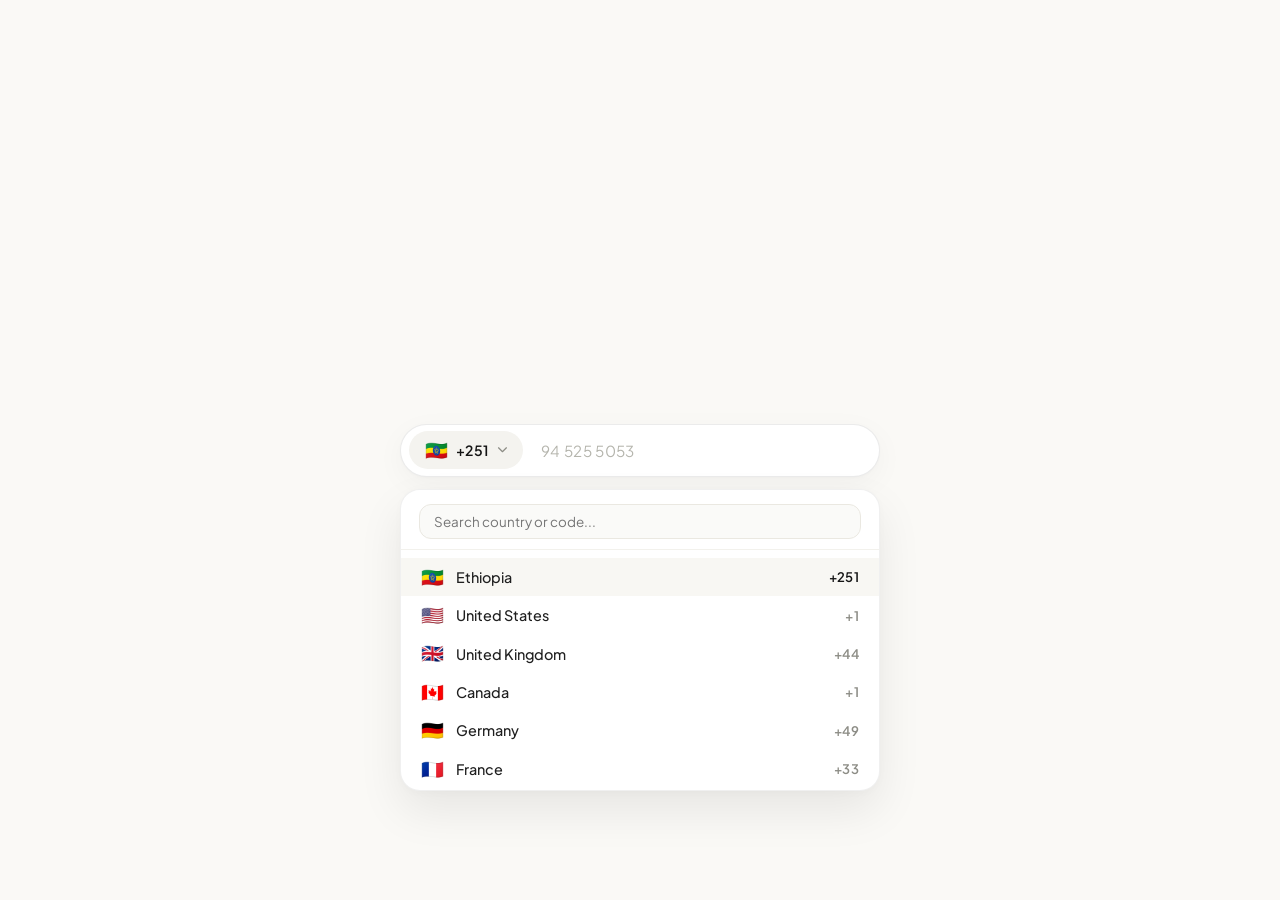
<file: bb/phone-input-preview.html>
<!DOCTYPE html>
<html lang="en">

<head>
    <meta charset="UTF-8">
    <meta name="viewport" content="width=device-width, initial-scale=1.0">
    <title>Luxury International Phone Input | SURA Photography</title>

    <!-- Fonts -->
    <link rel="preconnect" href="https://fonts.googleapis.com">
    <link rel="preconnect" href="https://fonts.gstatic.com" crossorigin>
    <link
        href="https://fonts.googleapis.com/css2?family=Cormorant+Garamond:ital,wght@0,300;0,400;0,600;1,400&family=Montserrat:wght@300;400;500;600&family=Plus+Jakarta+Sans:wght@300;400;500;600&display=swap"
        rel="stylesheet">
    <link rel="stylesheet" href="https://cdnjs.cloudflare.com/ajax/libs/font-awesome/6.5.1/css/all.min.css">

    <style>
        * {
            box-sizing: border-box;
            margin: 0;
            padding: 0;
        }

        body {
            background-color: #faf9f6;
            font-family: 'Plus Jakarta Sans', -apple-system, BlinkMacSystemFont, sans-serif;
            min-height: 100vh;
            display: flex;
            flex-direction: column;
            align-items: center;
            justify-content: center;
            padding: 40px 20px;
            color: #141414;
        }

        .component-stage {
            width: 100%;
            max-width: 480px;
            position: relative;
        }

        /* Main Pill Bar */
        .luxury-phone-bar {
            display: flex;
            align-items: center;
            background: #ffffff;
            border: 1px solid rgba(0, 0, 0, 0.08);
            border-radius: 50px;
            padding: 6px 8px 6px 8px;
            box-shadow: 0 8px 30px rgba(0, 0, 0, 0.04), 0 1px 3px rgba(0, 0, 0, 0.02);
            transition: all 0.25s cubic-bezier(0.16, 1, 0.3, 1);
        }

        .luxury-phone-bar:focus-within,
        .luxury-phone-bar.active {
            border-color: #141414;
            box-shadow: 0 12px 35px rgba(0, 0, 0, 0.08);
        }

        /* Country Selector Pill */
        .country-selector-btn {
            display: inline-flex;
            align-items: center;
            gap: 8px;
            background: #f4f3ef;
            border: none;
            padding: 10px 16px;
            border-radius: 40px;
            font-family: 'Plus Jakarta Sans', sans-serif;
            font-size: 0.88rem;
            font-weight: 600;
            color: #141414;
            cursor: pointer;
            transition: all 0.2s ease;
            user-select: none;
            flex-shrink: 0;
        }

        .country-selector-btn:hover {
            background: #eae8e1;
        }

        .country-flag {
            font-size: 1.15rem;
            line-height: 1;
            display: inline-block;
        }

        .country-code-text {
            letter-spacing: 0.02em;
        }

        .chevron-icon {
            font-size: 0.65rem;
            color: #8c8c85;
            transition: transform 0.25s ease;
        }

        .country-selector-btn.open .chevron-icon {
            transform: rotate(180deg);
        }

        /* Phone Text Input */
        .phone-text-input {
            flex: 1;
            border: none;
            outline: none;
            background: transparent;
            padding: 10px 18px;
            font-family: 'Plus Jakarta Sans', sans-serif;
            font-size: 0.95rem;
            font-weight: 500;
            color: #141414;
            letter-spacing: 0.04em;
        }

        .phone-text-input::placeholder {
            color: #b5b5ad;
            font-weight: 400;
            letter-spacing: 0.02em;
        }

        /* Dropdown Panel */
        .countries-dropdown {
            position: absolute;
            top: calc(100% + 12px);
            left: 0;
            right: 0;
            background: #ffffff;
            border: 1px solid rgba(0, 0, 0, 0.06);
            border-radius: 20px;
            box-shadow: 0 20px 45px rgba(0, 0, 0, 0.08), 0 2px 8px rgba(0, 0, 0, 0.02);
            overflow: hidden;
            z-index: 100;
            max-height: 320px;
            display: flex;
            flex-direction: column;
            animation: dropdownFade 0.22s cubic-bezier(0.16, 1, 0.3, 1) forwards;
        }

        @keyframes dropdownFade {
            from {
                opacity: 0;
                transform: translateY(-8px);
            }

            to {
                opacity: 1;
                transform: translateY(0);
            }
        }

        /* Search Bar inside Dropdown */
        .dropdown-search-wrap {
            padding: 14px 18px 10px;
            border-bottom: 1px solid #f2f1ec;
        }

        .dropdown-search-input {
            width: 100%;
            border: 1px solid #eae8e1;
            background: #fafaf8;
            padding: 8px 14px;
            border-radius: 12px;
            font-size: 0.84rem;
            outline: none;
            font-family: inherit;
        }

        .dropdown-search-input:focus {
            border-color: #141414;
            background: #ffffff;
        }

        /* Country List Items */
        .country-items-list {
            overflow-y: auto;
            padding: 8px 0;
            max-height: 240px;
        }

        .country-items-list::-webkit-scrollbar {
            width: 5px;
        }

        .country-items-list::-webkit-scrollbar-thumb {
            background: #dedcd5;
            border-radius: 10px;
        }

        .country-item {
            display: flex;
            align-items: center;
            justify-content: space-between;
            padding: 10px 20px;
            cursor: pointer;
            transition: background 0.15s ease;
            font-size: 0.9rem;
        }

        .country-item:hover,
        .country-item.selected {
            background: #f8f7f3;
        }

        .country-item-left {
            display: flex;
            align-items: center;
            gap: 12px;
        }

        .country-item-name {
            font-weight: 500;
            color: #1f1f1f;
        }

        .country-item-dial {
            font-size: 0.82rem;
            font-weight: 600;
            color: #8c8c85;
            letter-spacing: 0.02em;
        }

        .country-item.selected .country-item-dial {
            color: #141414;
        }
    </style>
</head>

<body>

    <div class="component-stage">
        <!-- Single Horizontal Pill-Shaped Input -->
        <div class="luxury-phone-bar" id="phoneBar">
            <button type="button" class="country-selector-btn" id="countrySelectorBtn" aria-expanded="true">
                <span class="country-flag" id="currentFlag">🇪🇹</span>
                <span class="country-code-text" id="currentDialCode">+251</span>
                <i class="fa-solid fa-chevron-down chevron-icon"></i>
            </button>

            <input type="tel" class="phone-text-input" id="phoneInput" placeholder="94 525 5053" autocomplete="tel">
        </div>

        <!-- Refined Dropdown Menu -->
        <div class="countries-dropdown" id="countriesDropdown">
            <div class="dropdown-search-wrap">
                <input type="text" class="dropdown-search-input" id="countrySearch"
                    placeholder="Search country or code...">
            </div>

            <div class="country-items-list" id="countryList">
                <div class="country-item selected" data-code="+251" data-flag="🇪🇹" data-name="Ethiopia"
                    data-placeholder="94 525 5053">
                    <div class="country-item-left">
                        <span class="country-flag">🇪🇹</span>
                        <span class="country-item-name">Ethiopia</span>
                    </div>
                    <span class="country-item-dial">+251</span>
                </div>

                <div class="country-item" data-code="+1" data-flag="🇺🇸" data-name="United States"
                    data-placeholder="(555) 000-0000">
                    <div class="country-item-left">
                        <span class="country-flag">🇺🇸</span>
                        <span class="country-item-name">United States</span>
                    </div>
                    <span class="country-item-dial">+1</span>
                </div>

                <div class="country-item" data-code="+44" data-flag="🇬🇧" data-name="United Kingdom"
                    data-placeholder="7911 123456">
                    <div class="country-item-left">
                        <span class="country-flag">🇬🇧</span>
                        <span class="country-item-name">United Kingdom</span>
                    </div>
                    <span class="country-item-dial">+44</span>
                </div>

                <div class="country-item" data-code="+1" data-flag="🇨🇦" data-name="Canada"
                    data-placeholder="(555) 000-0000">
                    <div class="country-item-left">
                        <span class="country-flag">🇨🇦</span>
                        <span class="country-item-name">Canada</span>
                    </div>
                    <span class="country-item-dial">+1</span>
                </div>

                <div class="country-item" data-code="+49" data-flag="🇩🇪" data-name="Germany"
                    data-placeholder="1512 3456789">
                    <div class="country-item-left">
                        <span class="country-flag">🇩🇪</span>
                        <span class="country-item-name">Germany</span>
                    </div>
                    <span class="country-item-dial">+49</span>
                </div>

                <div class="country-item" data-code="+33" data-flag="🇫🇷" data-name="France"
                    data-placeholder="6 12 34 56 78">
                    <div class="country-item-left">
                        <span class="country-flag">🇫🇷</span>
                        <span class="country-item-name">France</span>
                    </div>
                    <span class="country-item-dial">+33</span>
                </div>

                <div class="country-item" data-code="+971" data-flag="🇦🇪" data-name="United Arab Emirates"
                    data-placeholder="50 123 4567">
                    <div class="country-item-left">
                        <span class="country-flag">🇦🇪</span>
                        <span class="country-item-name">UAE</span>
                    </div>
                    <span class="country-item-dial">+971</span>
                </div>

                <div class="country-item" data-code="+61" data-flag="🇦🇺" data-name="Australia"
                    data-placeholder="412 345 678">
                    <div class="country-item-left">
                        <span class="country-flag">🇦🇺</span>
                        <span class="country-item-name">Australia</span>
                    </div>
                    <span class="country-item-dial">+61</span>
                </div>

                <div class="country-item" data-code="+91" data-flag="🇮🇳" data-name="India"
                    data-placeholder="98765 43210">
                    <div class="country-item-left">
                        <span class="country-flag">🇮🇳</span>
                        <span class="country-item-name">India</span>
                    </div>
                    <span class="country-item-dial">+91</span>
                </div>
            </div>
        </div>
    </div>

    <script>
        const countrySelectorBtn = document.getElementById('countrySelectorBtn');
        const countriesDropdown = document.getElementById('countriesDropdown');
        const countryList = document.getElementById('countryList');
        const currentFlag = document.getElementById('currentFlag');
        const currentDialCode = document.getElementById('currentDialCode');
        const phoneInput = document.getElementById('phoneInput');
        const countrySearch = document.getElementById('countrySearch');
        const phoneBar = document.getElementById('phoneBar');

        // Toggle Dropdown
        countrySelectorBtn.addEventListener('click', (e) => {
            e.stopPropagation();
            const isOpen = countriesDropdown.style.display !== 'none';
            if (isOpen) {
                closeDropdown();
            } else {
                openDropdown();
            }
        });

        function openDropdown() {
            countriesDropdown.style.display = 'flex';
            countrySelectorBtn.classList.add('open');
            phoneBar.classList.add('active');
            countrySearch.focus();
        }

        function closeDropdown() {
            countriesDropdown.style.display = 'none';
            countrySelectorBtn.classList.remove('open');
            phoneBar.classList.remove('active');
        }

        // Select country item
        document.querySelectorAll('.country-item').forEach(item => {
            item.addEventListener('click', () => {
                const flag = item.getAttribute('data-flag');
                const code = item.getAttribute('data-code');
                const placeholder = item.getAttribute('data-placeholder');

                currentFlag.textContent = flag;
                currentDialCode.textContent = code;
                phoneInput.placeholder = placeholder;

                document.querySelectorAll('.country-item').forEach(i => i.classList.remove('selected'));
                item.classList.add('selected');

                closeDropdown();
                phoneInput.focus();
            });
        });

        // Search filter
        countrySearch.addEventListener('input', (e) => {
            const q = e.target.value.toLowerCase();
            document.querySelectorAll('.country-item').forEach(item => {
                const name = item.getAttribute('data-name').toLowerCase();
                const code = item.getAttribute('data-code').toLowerCase();
                if (name.includes(q) || code.includes(q)) {
                    item.style.display = 'flex';
                } else {
                    item.style.display = 'none';
                }
            });
        });

        // Close on outside click
        document.addEventListener('click', (e) => {
            if (!e.target.closest('.component-stage')) {
                closeDropdown();
            }
        });
    </script>
</body>

</html>
</file>
